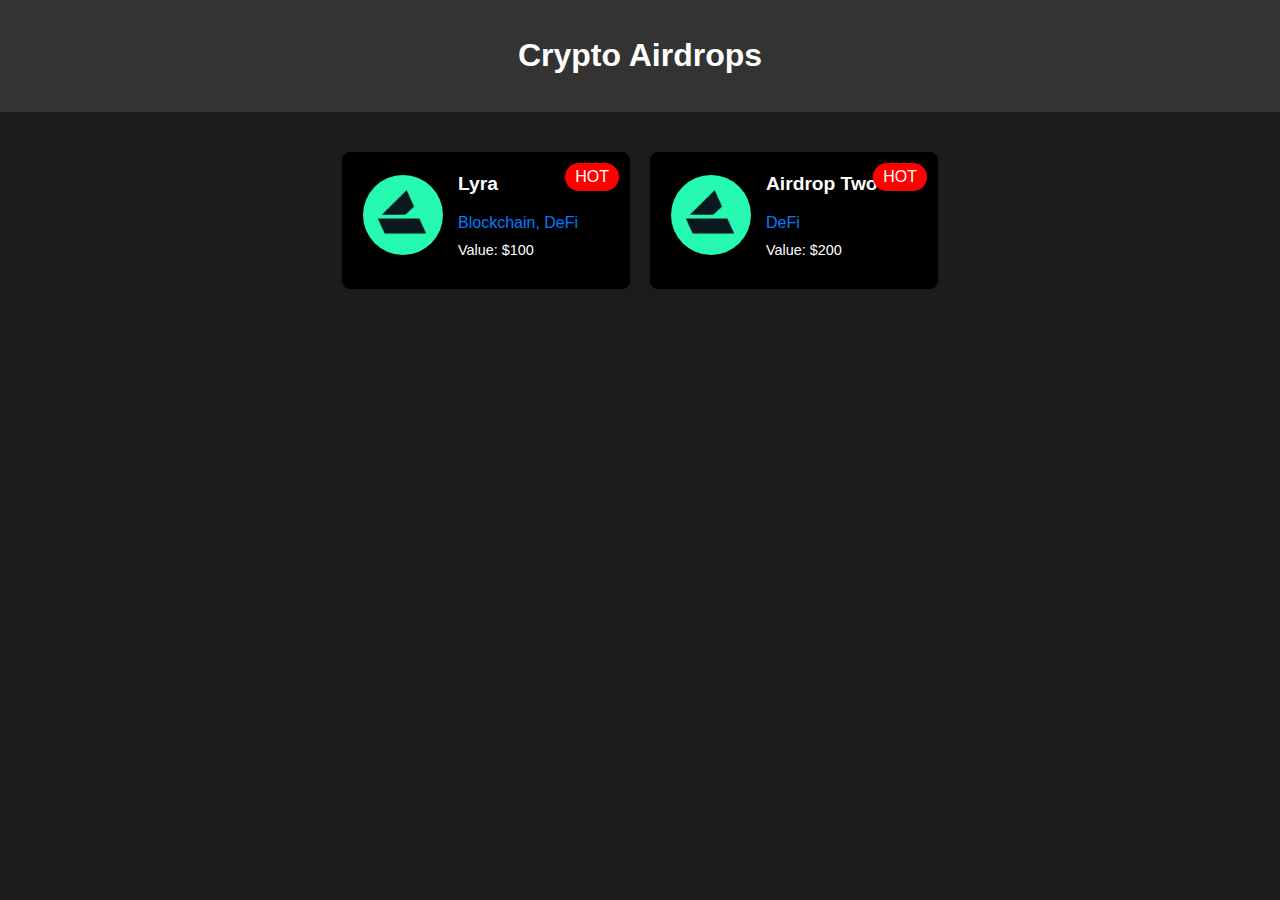
<file: index.html>
<!DOCTYPE html>
<html lang="en">
<head>
    <meta charset="UTF-8">
    <meta name="viewport" content="width=device-width, initial-scale=1.0">
    <title>Crypto Airdrops</title>
    <link rel="stylesheet" href="index_styles.css">
</head>
<body>
    <header>
        <h1>Crypto Airdrops</h1>
    </header>
    <main>
        <div class="container">
            <section id="airdrops-list"></section>
        </div>
    </main>
    <script src="script.js"></script>
</body>
</html>
</file>
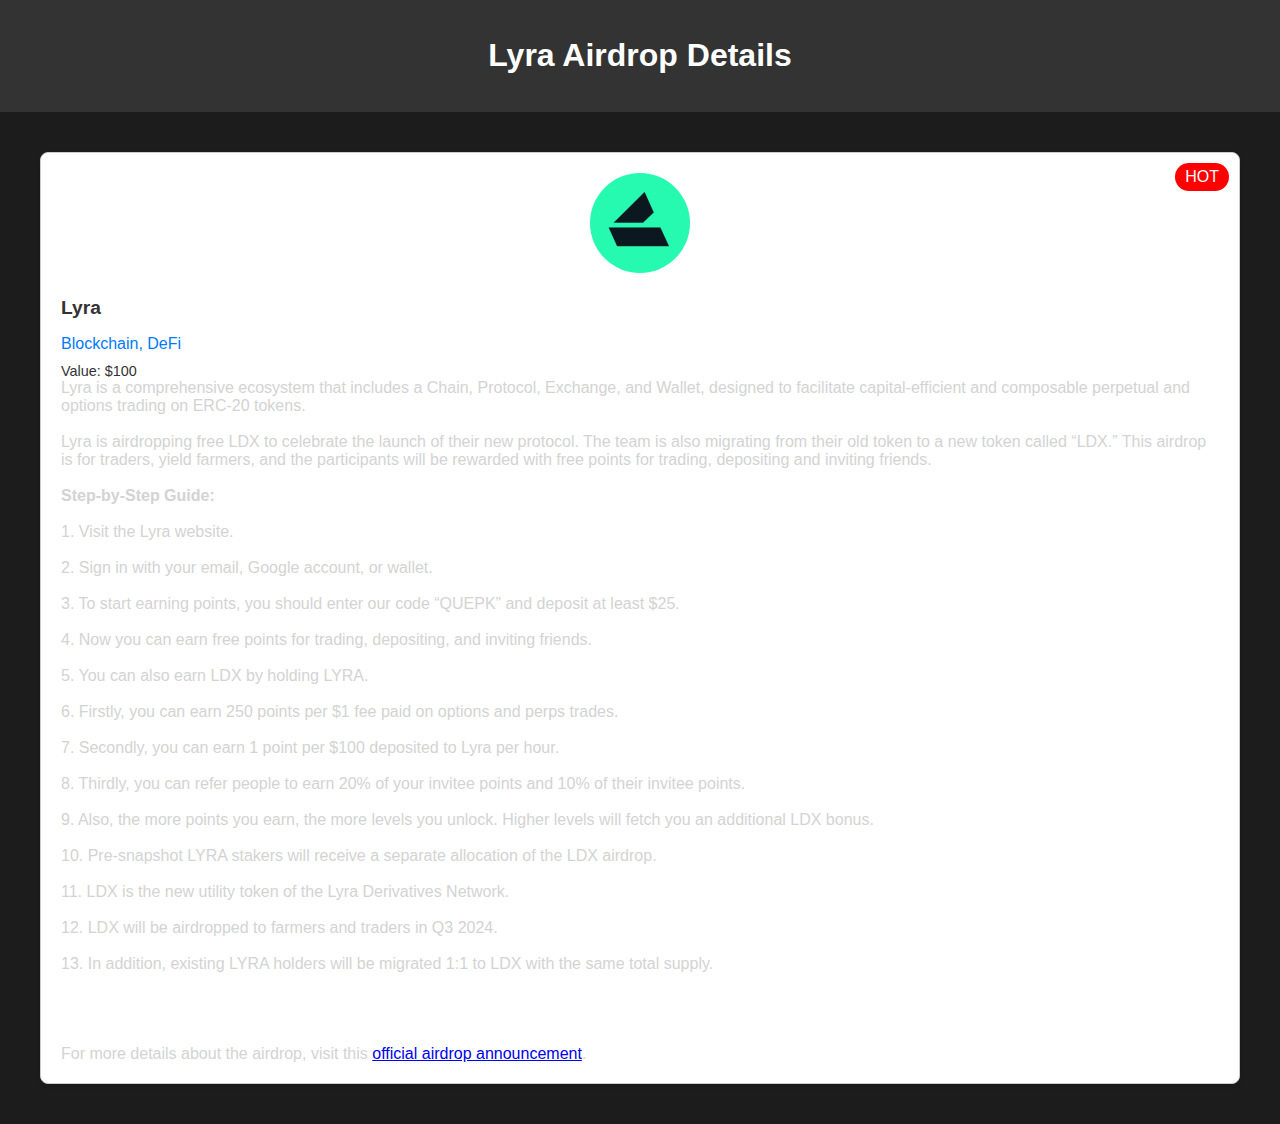
<file: lyra.html>
<!DOCTYPE html>
<html lang="en">
<head>
    <meta charset="UTF-8">
    <meta name="viewport" content="width=device-width, initial-scale=1.0">
    <title>Lyra Airdrop Details</title>
    <link rel="stylesheet" href="airdrops_styles.css">
</head>
<body>
    <header>
        <h1>Lyra Airdrop Details</h1>
    </header>
    <main>
        <div class="container">
            <div class="inside-article">
                <div class="air-thumbnail" style="text-align: center;">
                    <img src="images/lyra.jpg" alt="Lyra Logo" style="display: inline-block;">
                </div>
                <div class="air-content-front">
                    <h2>Lyra</h2>
                    <p>Blockchain, DeFi</p>
                    <div class="est-value">
                        Value: $100
                    </div>
                    <div class="description">
                        Lyra is a comprehensive ecosystem that includes a Chain, Protocol, Exchange, and Wallet, designed to facilitate capital-efficient and composable perpetual and options trading on ERC-20 tokens.
                        <br><br>
                        Lyra is airdropping free LDX to celebrate the launch of their new protocol. The team is also migrating from their old token to a new token called “LDX.” This airdrop is for traders, yield farmers, and the participants will be rewarded with free points for trading, depositing and inviting friends.
                        <br><br>
                        <strong>Step-by-Step Guide:</strong><br><br>
                        1. Visit the Lyra website.<br><br>
                        2. Sign in with your email, Google account, or wallet.<br><br>
                        3. To start earning points, you should enter our code “QUEPK” and deposit at least $25.<br><br>
                        4. Now you can earn free points for trading, depositing, and inviting friends.<br><br>
                        5. You can also earn LDX by holding LYRA.<br><br>
                        6. Firstly, you can earn 250 points per $1 fee paid on options and perps trades.<br><br>
                        7. Secondly, you can earn 1 point per $100 deposited to Lyra per hour.<br><br>
                        8. Thirdly, you can refer people to earn 20% of your invitee points and 10% of their invitee points.<br><br>
                        9. Also, the more points you earn, the more levels you unlock. Higher levels will fetch you an additional LDX bonus.<br><br>
                        10. Pre-snapshot LYRA stakers will receive a separate allocation of the LDX airdrop.<br><br>
                        11. LDX is the new utility token of the Lyra Derivatives Network.<br><br>
                        12. LDX will be airdropped to farmers and traders in Q3 2024.<br><br>
                        13. In addition, existing LYRA holders will be migrated 1:1 to LDX with the same total supply.<br><br>
                        <br><br><br>
                        For more details about the airdrop, visit this <a href="https://lyra.finance/invite/QUEPK">official airdrop announcement</a>.
                    </div>
                </div>
                <div class="droptemp">
                    HOT
                </div>
            </div>
        </div>
    </main>
</body>
</html>
</file>
<file: index_styles.css>
body {
    font-family: Arial, sans-serif;
    margin: 0;
    padding: 0;
    background-color: #1c1c1c;
    color: #d3d3d3;
}

header {
    background-color: #333;
    color: rgb(255, 255, 255);
    text-align: center;
    padding: 1em 0;
}

main {
    padding: 20px;
}

.container {
    max-width: 1200px;
    margin: 0 auto;
    padding: 20px;
}

#airdrops-list {
    display: flex;
    flex-wrap: wrap;
    gap: 20px;
    justify-content: center;
}

.grid-33 {
    width: 100%; /* Full width for mobile */
    box-sizing: border-box; /* Ensure padding is included in width */
    margin-bottom: 20px;
    text-decoration: none; /* Ensure links have no underline */
    color: inherit; /* Ensure link color is inherited */
    transition: transform 0.3s ease; /* Add transition for smooth zoom */
}

.grid-33:hover {
    transform: scale(1.05); /* Add zoom effect */
}

.grid-33:hover .inside-article {
    box-shadow: 0 4px 8px rgba(0, 0, 0, 0.2); /* Add hover effect */
}

.inside-article {
    background-color: #000000; /* White background color */
    border: 1px solid #000000; /* Light gray border */
    border-radius: 8px;
    overflow: hidden;
    box-shadow: 0 2px 5px rgba(0, 0, 0, 0.1);
    position: relative;
    padding: 20px; /* Add padding to the inside article */
}

.air-thumbnail {
    display: flex;
    align-items: center; /* Align items vertically centered */
    margin-bottom: 10px;
}

.air-thumbnail img {
    border-radius: 50%; /* Make the logo round */
    width: 80px; /* Adjust size as needed */
    height: 80px;
    object-fit: cover;
    margin-right: 15px;
}

.air-content-front {
    flex: 1;
}

.air-content-front h3 {
    margin-top: 0;
    font-size: 1.2em;
    color: #ffffff; /* Dark text color */
}

.air-content-front p {
    margin: 0;
    color: #007bff; /* Blue text color for category */
}

.droptemp {
    position: absolute;
    top: 10px;
    right: 10px;
    background-color: #ff0000;
    color: #fff;
    padding: 5px 10px;
    border-radius: 20px;
}

.est-value {
    margin-top: 10px;
    font-size: 0.9em;
    color: #ffffff;
}

.air-buttons {
    margin-top: 20px;
}

.button {
    display: inline-block;
    padding: 10px 20px;
    background-color: #007bff;
    color: #fff;
    text-decoration: none;
    border: none;
    border-radius: 5px;
    transition: background-color 0.3s ease;
}

.button:hover {
    background-color: #0056b3;
}

/* Media Queries for Responsiveness */
@media (min-width: 600px) {
    .grid-33 {
        width: 48%; /* 2 items per row for tablets */
    }
}

@media (min-width: 768px) {
    .grid-33 {
        width: 31%; /* 3 items per row for small desktops */
    }
}

@media (min-width: 992px) {
    .grid-33 {
        width: 24%; /* 4 items per row for larger desktops */
    }
}
</file>
<file: airdrops_styles.css>
body {
    font-family: Arial, sans-serif;
    margin: 0;
    padding: 0;
    background-color: #1c1c1c;
    color: #d3d3d3;
}

header {
    background-color: #333;
    color: white;
    text-align: center;
    padding: 1em 0;
}

main {
    padding: 20px;
}

.container {
    max-width: 1200px;
    margin: 0 auto;
    padding: 20px;
}

#airdrops-list {
    display: flex;
    flex-wrap: wrap;
    gap: 20px;
    justify-content: center;
}

.grid-33 {
    width: 100%; /* Full width for mobile */
    max-width: 33.33%; /* 1/3 width for desktop */
    margin-bottom: 20px;
    text-decoration: none; /* Ensure links have no underline */
    color: inherit; /* Ensure link color is inherited */
    transition: transform 0.3s ease; /* Add transition for smooth zoom */
}

.grid-33:hover {
    transform: scale(1.05); /* Add zoom effect */
}

.grid-33:hover .inside-article {
    box-shadow: 0 4px 8px rgba(0, 0, 0, 0.2); /* Add hover effect */
}

.inside-article {
    background-color: #fff; /* White background color */
    border: 1px solid #ccc; /* Light gray border */
    border-radius: 8px;
    overflow: hidden;
    box-shadow: 0 2px 5px rgba(0, 0, 0, 0.1);
    position: relative;
    padding: 20px; /* Add padding to the inside article */
    text-align: center; /* Center the content */
}

.air-thumbnail {
    display: block; /* Ensure block-level for centering */
    margin: 0 auto 20px auto; /* Center and add margin below */
}

.air-thumbnail img {
    border-radius: 50%; /* Make the logo round */
    width: 100px; /* Adjust size as needed */
    height: 100px;
    object-fit: cover;
}

.air-content-front {
    text-align: left; /* Left-align text within the content */
}

.air-content-front h3, .air-content-front h2 {
    margin-top: 0;
    font-size: 1.2em;
    color: #333; /* Dark text color */
}

.air-content-front p {
    margin: 0;
    color: #007bff; /* Blue text color for category */
}

.droptemp {
    position: absolute;
    top: 10px;
    right: 10px;
    background-color: #ff0000;
    color: #fff;
    padding: 5px 10px;
    border-radius: 20px;
}

.est-value {
    margin-top: 10px;
    font-size: 0.9em;
    color: #333;
}

.air-buttons {
    margin-top: 20px;
}

.button {
    display: inline-block;
    padding: 10px 20px;
    background-color: #007bff;
    color: #fff;
    text-decoration: none;
    border: none;
    border-radius: 5px;
    transition: background-color 0.3s ease;
}

.button:hover {
    background-color: #0056b3;
}
</file>
